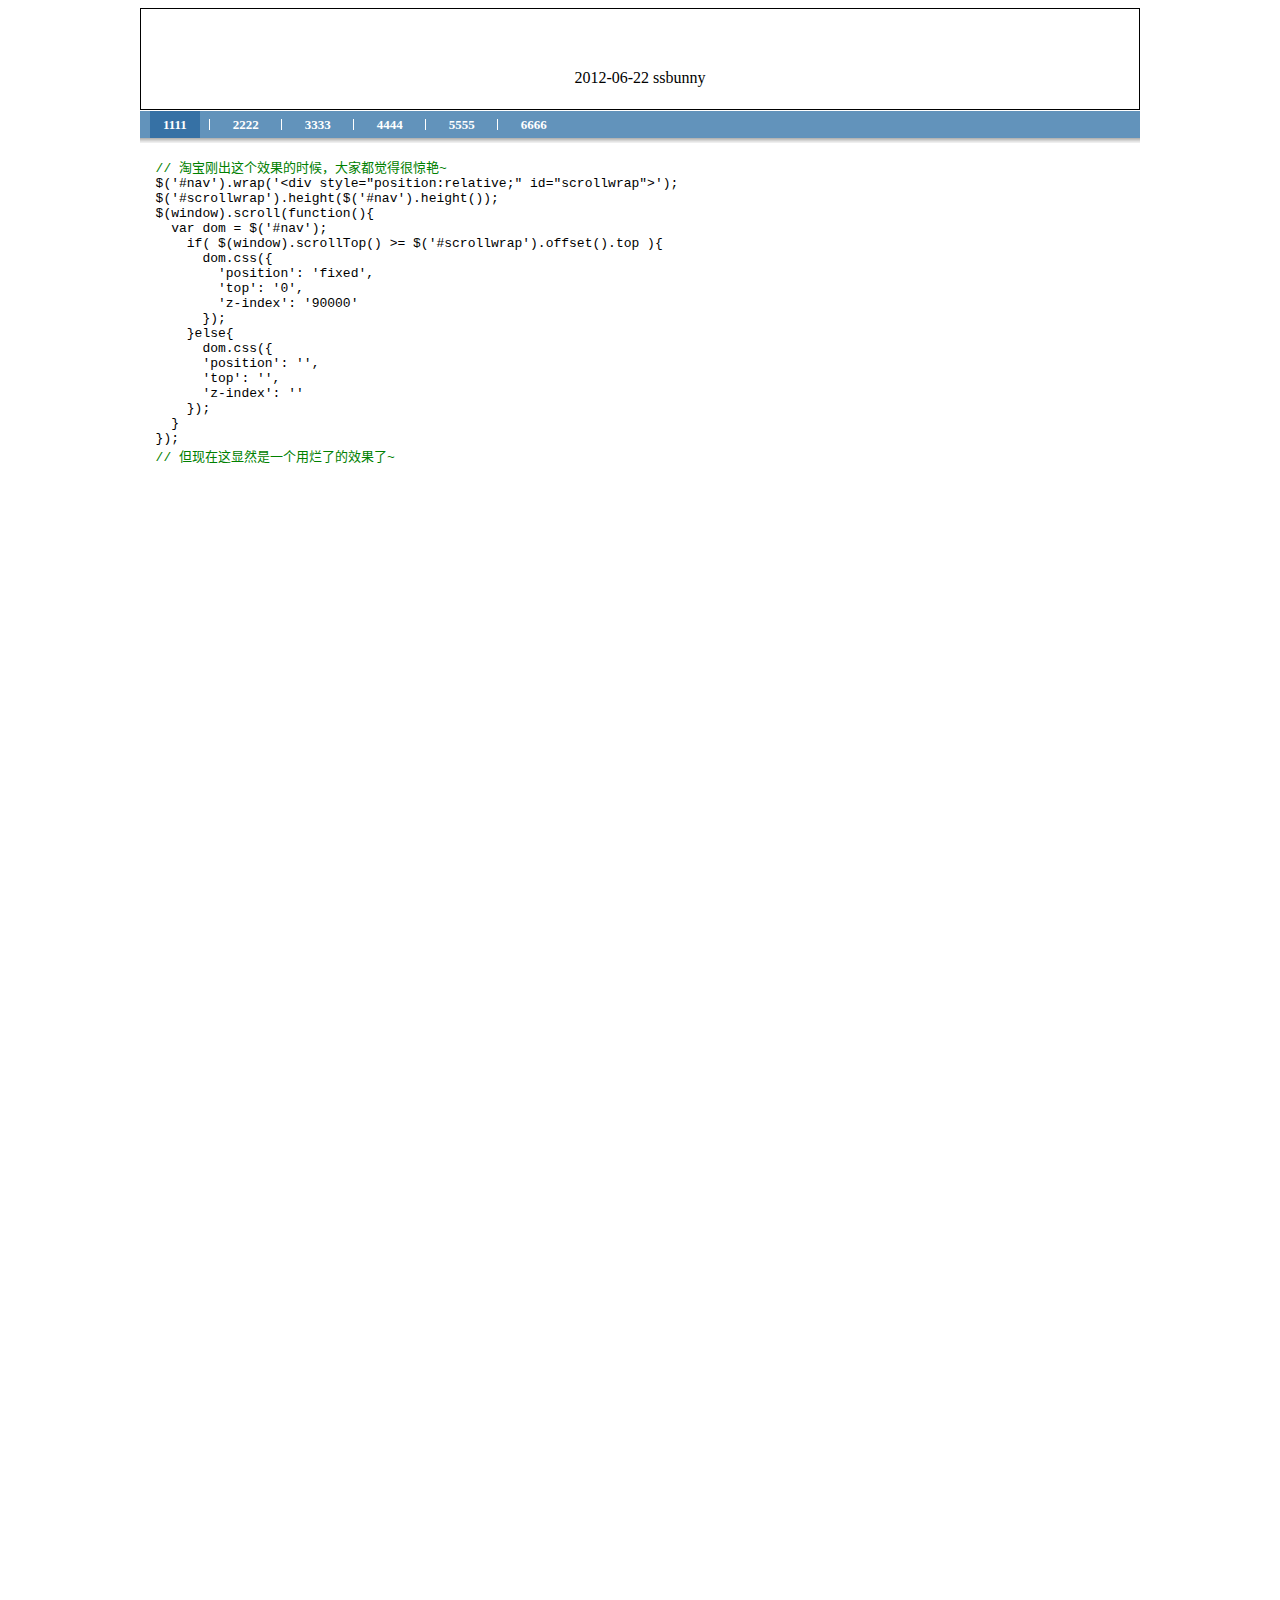
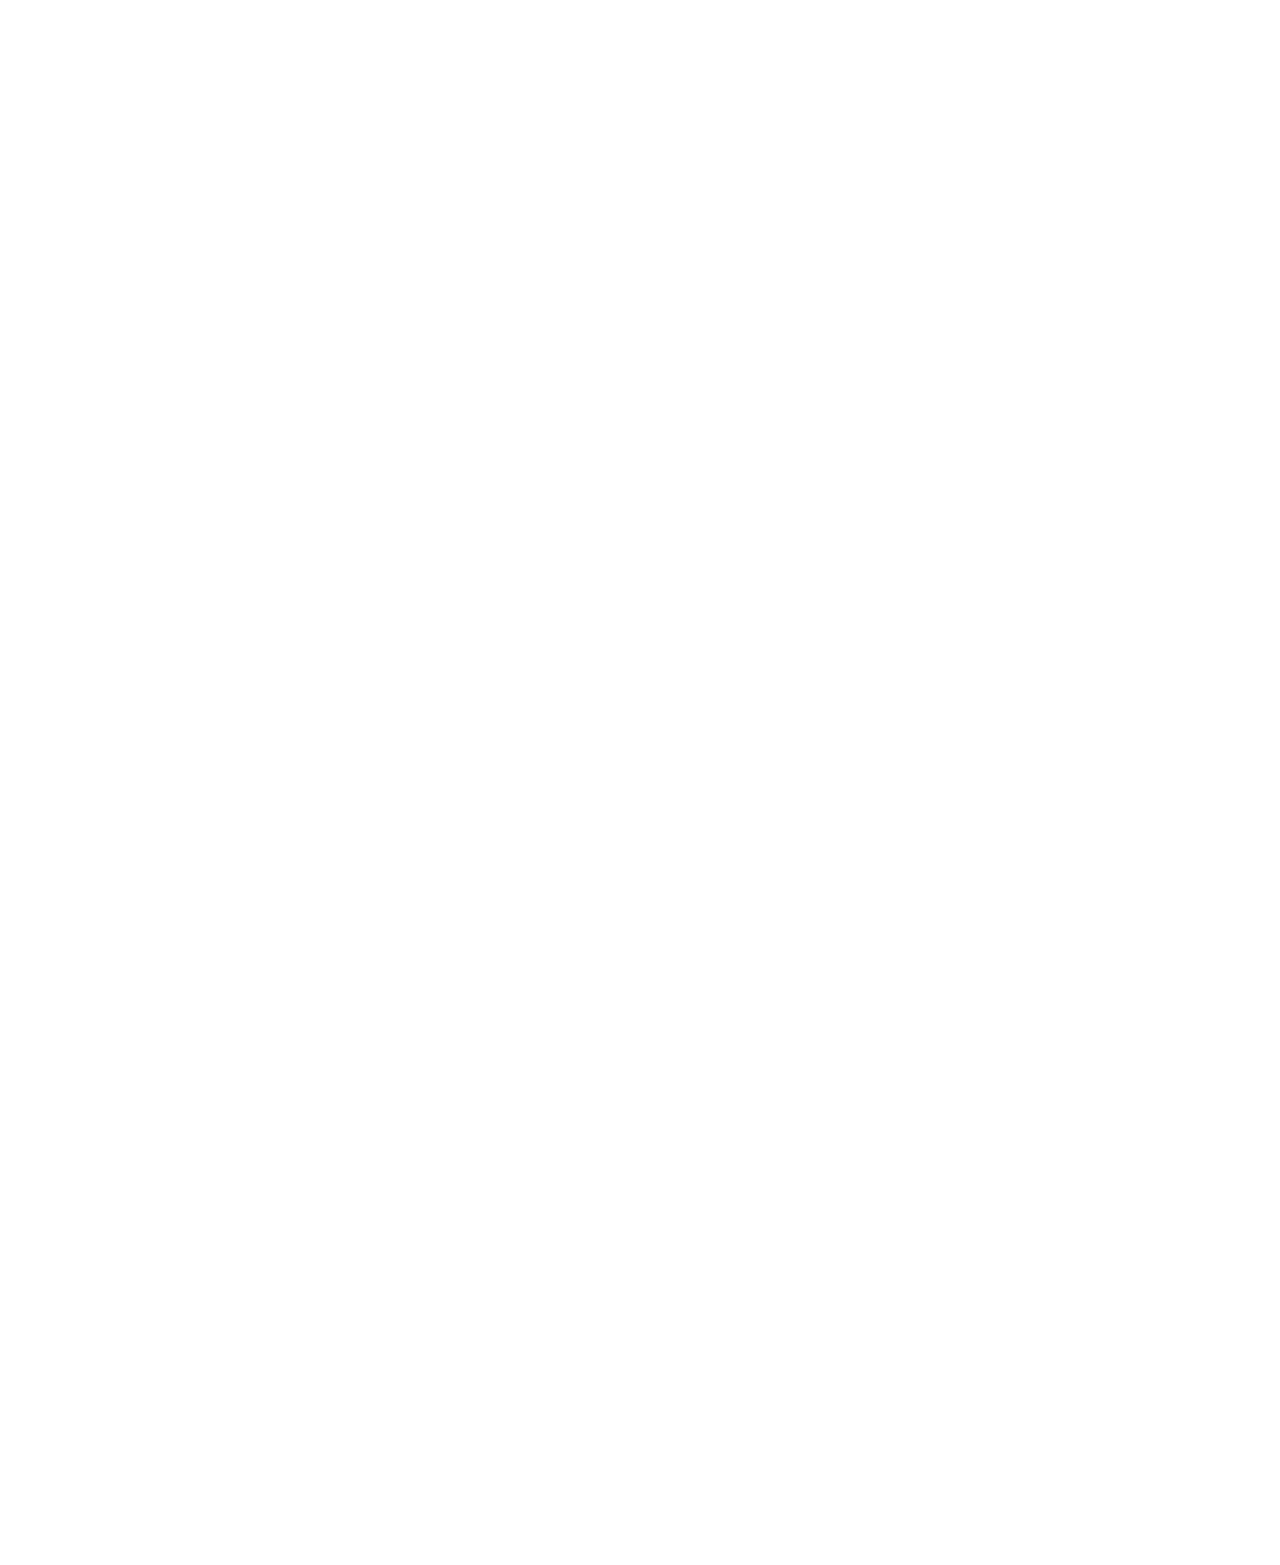
<file: web-demo/fixedscroll/index.html>
<!DOCTYPE html>
<html lang="zh-cn">

<head>
    <meta charset="UTF-8">
    <link href="iteyestyle.css" rel="stylesheet" type="text/css">
    <style>
        #scrollwrap {
            height: 34px;
            margin: 0;
            position: relative;
        }

        #main {
            width: 1000px;
            margin: 0 auto;
        }
    </style>
</head>
<body>

<div id="main">
    <div style="height:100px;border:1px solid">
        <div style="margin-top: 60px;text-align: center;">2012-06-22 ssbunny</div>
    </div>
    <div id="scrollwrap">
        <div id="nav">
            <div class="wrapper">
                <ul>
                    <li><a href="#" class="selected">1111</a></li>
                    <li><a href="#">2222</a></li>
                    <li><a href="#">3333</a></li>
                    <li><a href="#">4444</a></li>
                    <li><a href="#">5555</a></li>
                    <li class="last"><a href="#">6666</a></li>
                </ul>
            </div>
        </div>
    </div>
    <div style="height:3000px;">
  <pre>
  <font color=green>// 淘宝刚出这个效果的时候，大家都觉得很惊艳~</font>
  $('#nav').wrap('&lt;div style="position:relative;" id="scrollwrap"&gt;');
  $('#scrollwrap').height($('#nav').height());
  $(window).scroll(function(){
    var dom = $('#nav');
      if( $(window).scrollTop() >= $('#scrollwrap').offset().top ){
        dom.css({
          'position': 'fixed',
          'top': '0',
          'z-index': '90000'
        });
      }else{
        dom.css({
        'position': '',
        'top': '',
        'z-index': ''
      });
    }
  });
  <font color=green>// 但现在这显然是一个用烂了的效果了~</font>
  </pre>
    </div>
</div>
<script>
    window.onscroll = function () {
        var dom = document.getElementById('nav');
        var wrap = document.getElementById('scrollwrap');
        var winTop = window.pageYOffset || document.body.scrollTop;
        if (winTop > wrap.offsetTop) {
            dom.style.position = 'fixed';
            dom.style.top = '0';
            dom.style.zIndex = '90000';
        } else {
            dom.style.position = '';
            dom.style.top = '';
            dom.style.zIndex = '';
        }
    }
</script>
</body>
</html>
</file>
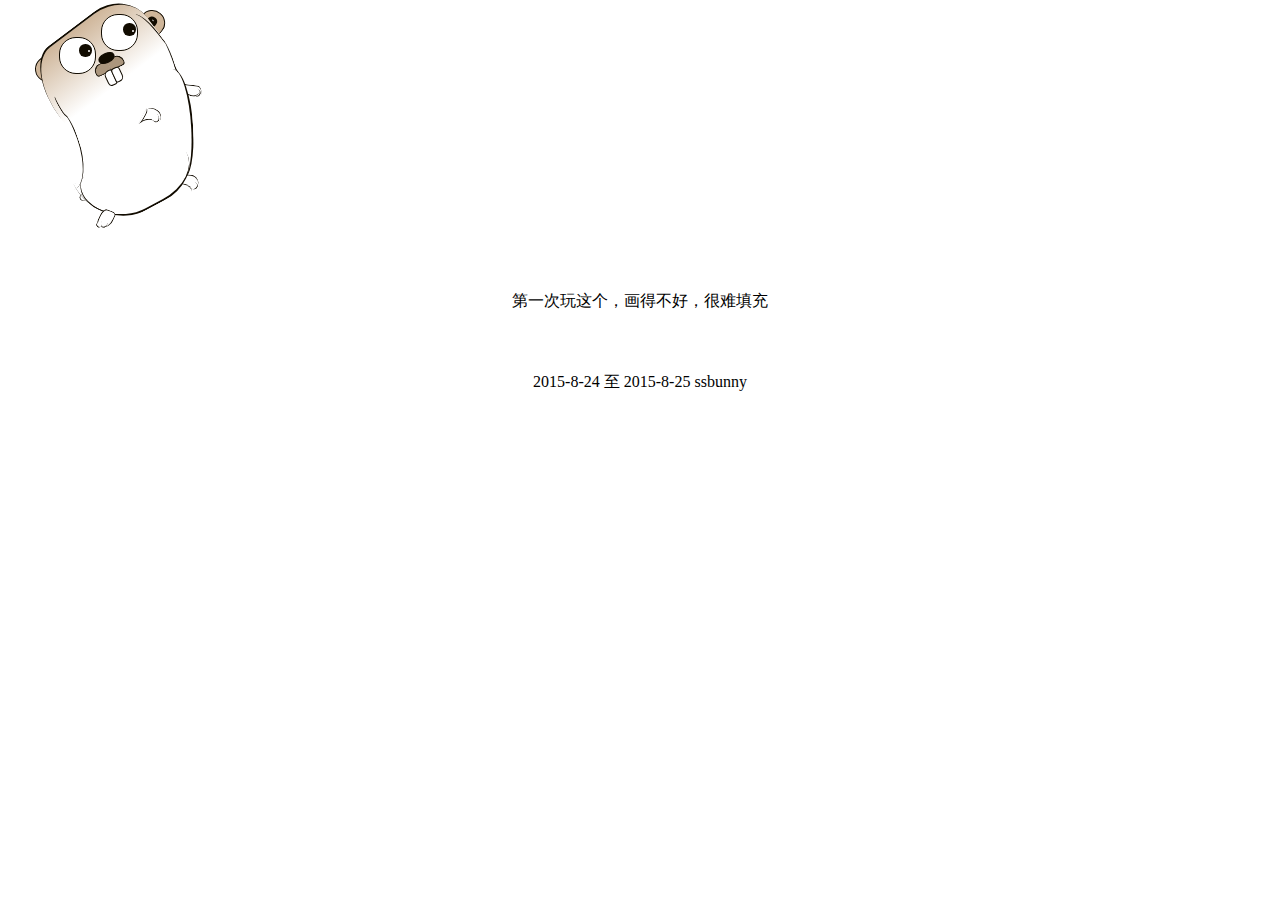
<file: web-demo/css3/golang/index.html>
<!DOCTYPE html>
<html lang="en">
<head>
    <meta charset="UTF-8">
    <title>Golang</title>
    <link type="text/css" rel="stylesheet" href="golang.css"/>
</head>
<body>

<div id="go">

    <div id="fill">
        <div class="f1"></div>
    </div>

    <div class="head">
        <div class="ear left">
            <div class="no-border inner"></div>
        </div>
        <div class="ear right">
            <div class="no-border inner1"></div>
            <div class="no-border inner2"></div>
        </div>
        <div class="eye left">
            <div class="no-border inner1"></div>
            <div class="no-border inner2"></div>
        </div>
        <div class="eye right">
            <div class="no-border inner1"></div>
            <div class="no-border inner2"></div>
        </div>
        <div class="nose">
            <div class="n1"></div>
            <div class="n2"></div>
            <div class="n3"></div>
        </div>
        <div class="teeth">
            <div class="t1"></div>
            <div class="t2"></div>
        </div>
    </div>

    <div class="body">
        <div class="no-border b1 top"></div>
        <div class="no-border b2 top"></div>
        <div class="no-border b3 right"></div>
        <div class="no-border b4 left"></div>
        <div class="no-border b5 right"></div>
        <div class="no-border b6 bottom"></div>
        <div class="no-border b7 left"></div>
        <div class="no-border b8 right"></div>
        <div class="no-border b9 left"></div>
    </div>

    <div class="limb">
        <div class="hand left no-border">
            <div class="h1"></div>
            <div class="h2"></div>
            <div class="h3"></div>
            <div class="h4"></div>
        </div>
        <div class="hand right no-border">
            <div class="h1"></div>
            <div class="h2"></div>
            <div class="h3"></div>
        </div>
        <div class="foot left no-border">
            <div class="f1"></div>
            <div class="f2"></div>
            <div class="f3"></div>
            <div class="f4"></div>
            <div class="f5"></div>
        </div>
        <div class="foot right no-border">
            <div class="f1"></div>
            <div class="f2"></div>
            <div class="f3"></div>
        </div>
        <div class="tail"></div>
    </div>

</div>

<div style="margin-top: 60px;text-align: center;">第一次玩这个，画得不好，很难填充</div>
<div style="margin-top: 60px;text-align: center;">2015-8-24 至 2015-8-25 ssbunny</div>

</body>
</html>
</file>
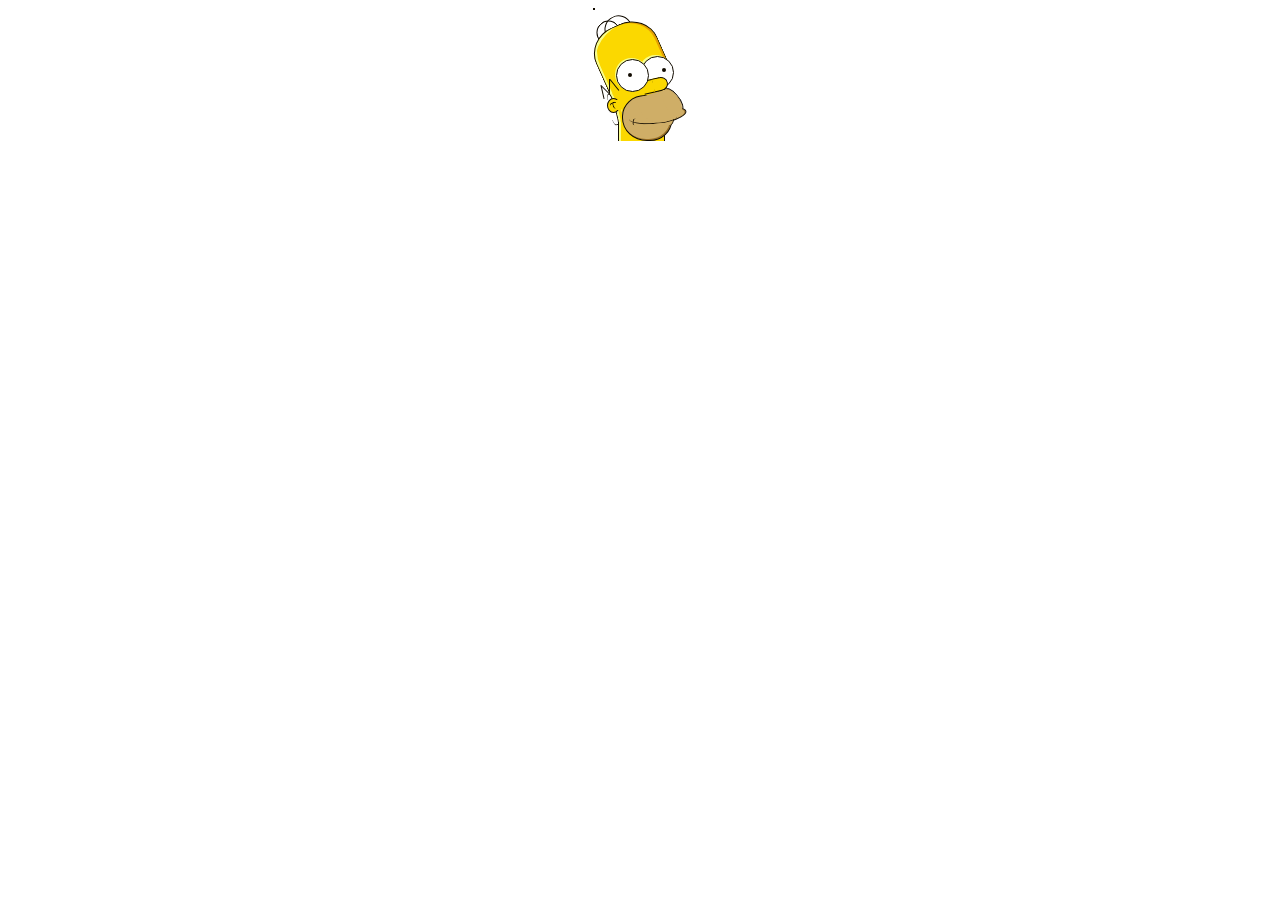
<file: web-demo/css3/simpsons/index.html>
<!DOCTYPE html>
<html lang="en">
<head>
    <meta charset="UTF-8">
    <title>Simpsons</title>
    <link type="text/css" rel="stylesheet" href="homer.css"/>
</head>
<body>

<div id="homer">
    <div class="head">

        <!-- Hair and top of head -->
        <div class="hair1"></div>
        <div class="hair2"></div>
        <div class="body head-top"></div>
        <div class="no-border body head-main"></div>

        <!-- The 'M' above the ear -->
        <div class="no-border m1"></div>
        <div class="no-border m2"></div>
        <div class="no-border m3"></div>
        <div class="no-border m4"></div>

        <!-- The neck parts -->
        <div class="no-border neck1"></div>
        <div class="body neck2"></div>

        <!-- The ear -->
        <div class="body ear">
            <div class="no-border inner1"></div>
            <div class="no-border inner2"></div>
            <div class="no-border body clip"></div>
        </div>

        <!-- The mouth -->
        <div class="mouth">
            <div class="mouth5"></div>
            <div class="mouth2"></div>
            <div class="mouth1"></div>
            <div class="mouth7"></div>
            <div class="no-border mouth3"></div>
            <div class="no-border mouth4"></div>
            <div class="no-border mouth6"></div>
            <div class="no-border mouth8"></div>
        </div>

        <!-- The right eye -->
        <div class="right-eye">
            <div class="no-border right-eye-pupil"></div>
            <div class="no-border body eyelid-top"></div>
            <div class="no-border body eyelid-bottom"></div>
        </div>

        <!-- The nose -->
        <div class="body nose"></div>
        <div class="body nose-tip"></div>

        <!-- The left eye -->
        <div class="left-eye">
            <div class="no-border left-eye-pupil"></div>
            <div class="no-border body eyelid-top"></div>
            <div class="no-border body eyelid-bottom"></div>
        </div>
    </div>
</div>

</body>
</html>
</file>
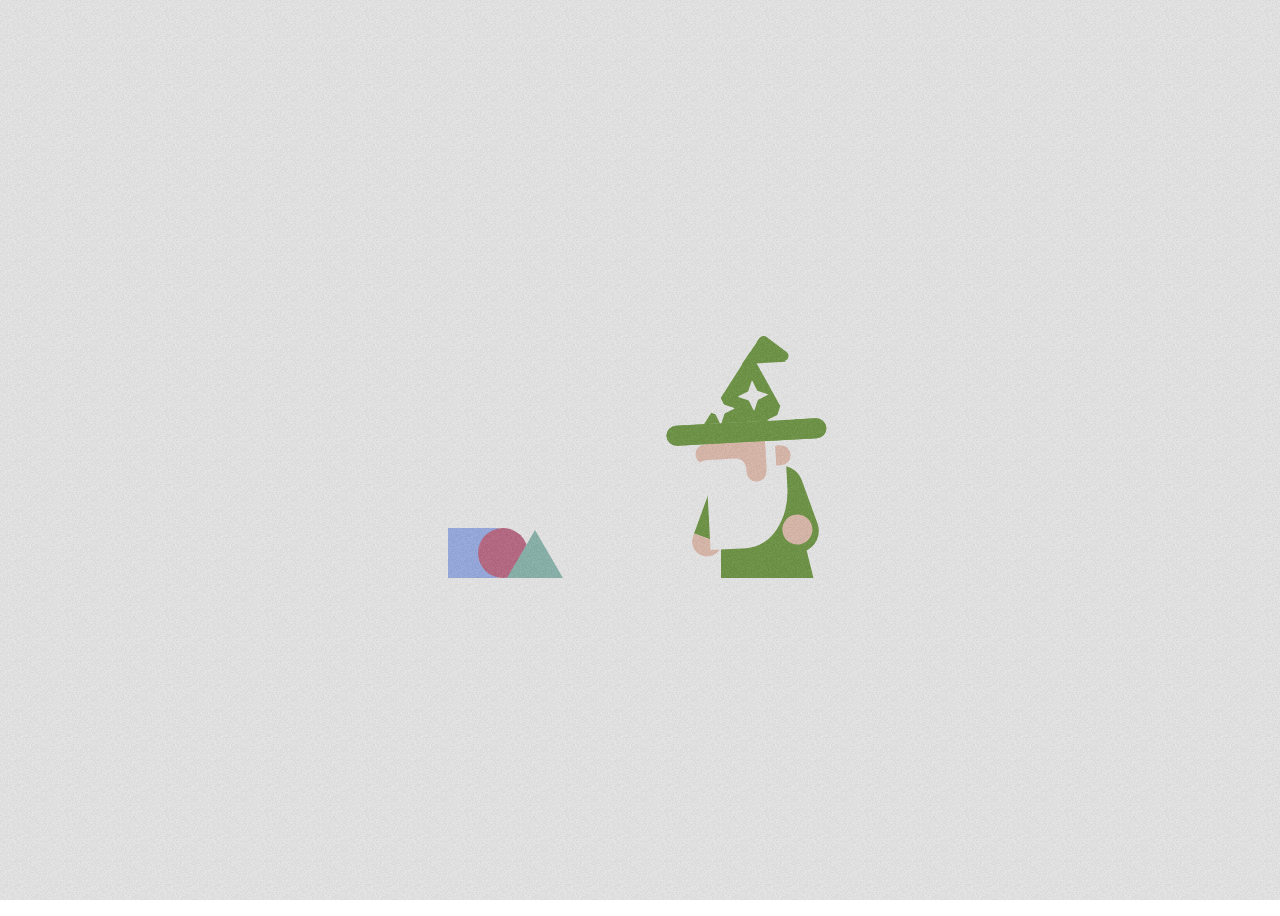
<file: web-demo/css3/wizard/index.html>
<!DOCTYPE html>
<html lang="en">
<head>
    <meta charset="UTF-8">
    <title>Wizard</title>
    <link type="text/css" rel="stylesheet" href="wizard.css"/>
</head>
<body>

<div class="scene">
    <div class="objects">
        <div class="square"></div>
        <div class="circle"></div>
        <div class="triangle"></div>
    </div>

    <div class="wizard">
        <div class="body"></div>
        <div class="right-arm">
            <div class="right-hand"></div>
        </div>
        <div class="left-arm">
            <div class="left-hand"></div>
        </div>
        <div class="head">
            <div class="beard"></div>
            <div class="face">
                <div class="adds"></div>
            </div>
            <div class="hat">
                <div class="hat-of-the-hat"></div>
                <div class="four-point-star first"></div>
                <div class="four-point-star second"></div>
                <div class="four-point-star third"></div>
            </div>
        </div>
    </div>
</div>
<div class="noise"></div>

</body>
</html>
</file>
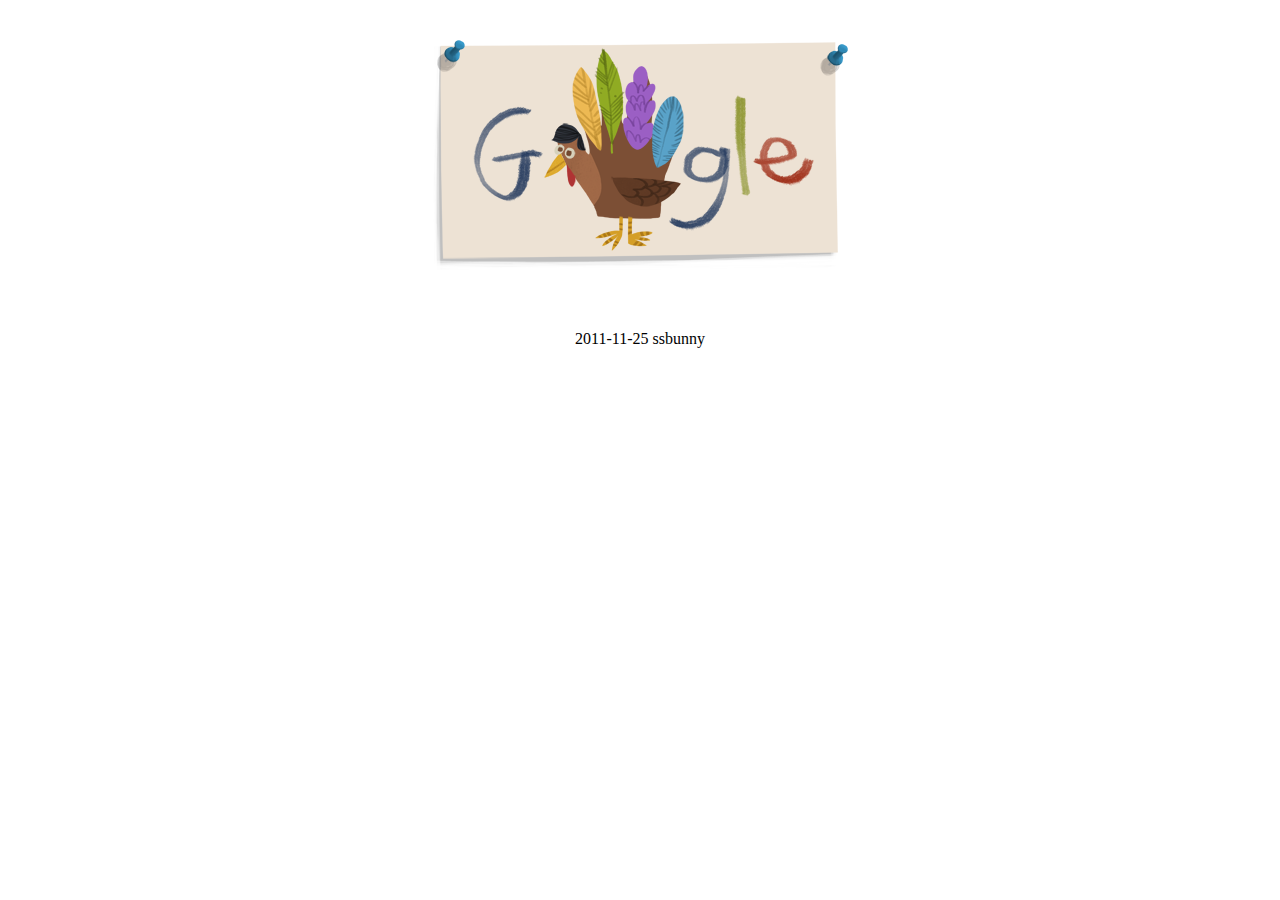
<file: web-demo/doodle/cock/index.html>
<!DOCTYPE html PUBLIC "-//W3C//DTD HTML 4.01 Transitional//EN" "http://www.w3.org/TR/html4/loose.dtd">
<html>
<head>
    <meta http-equiv="Content-Type" content="text/html; charset=UTF-8">
    <title>Google 大公鸡</title>
    <link type="text/css" rel="stylesheet" href="res/cock.css"/>
    <script type="text/javascript" src="res/jquery.js"></script>
    <script type="text/javascript" src="res/cock.js"></script>
</head>
<body>

<div id="cock">
    <div id="face"></div>
    <div id="head"></div>
    <div id="plumage1"></div>
    <div id="plumage2"></div>
    <div id="plumage3"></div>
    <div id="plumage4"></div>
    <div id="wing"></div>
    <div id="foot"></div>
    <div id="link"></div>
</div>

<div style="margin-top: 60px;text-align: center;">2011-11-25 ssbunny</div>

</body>
</html>
</file>
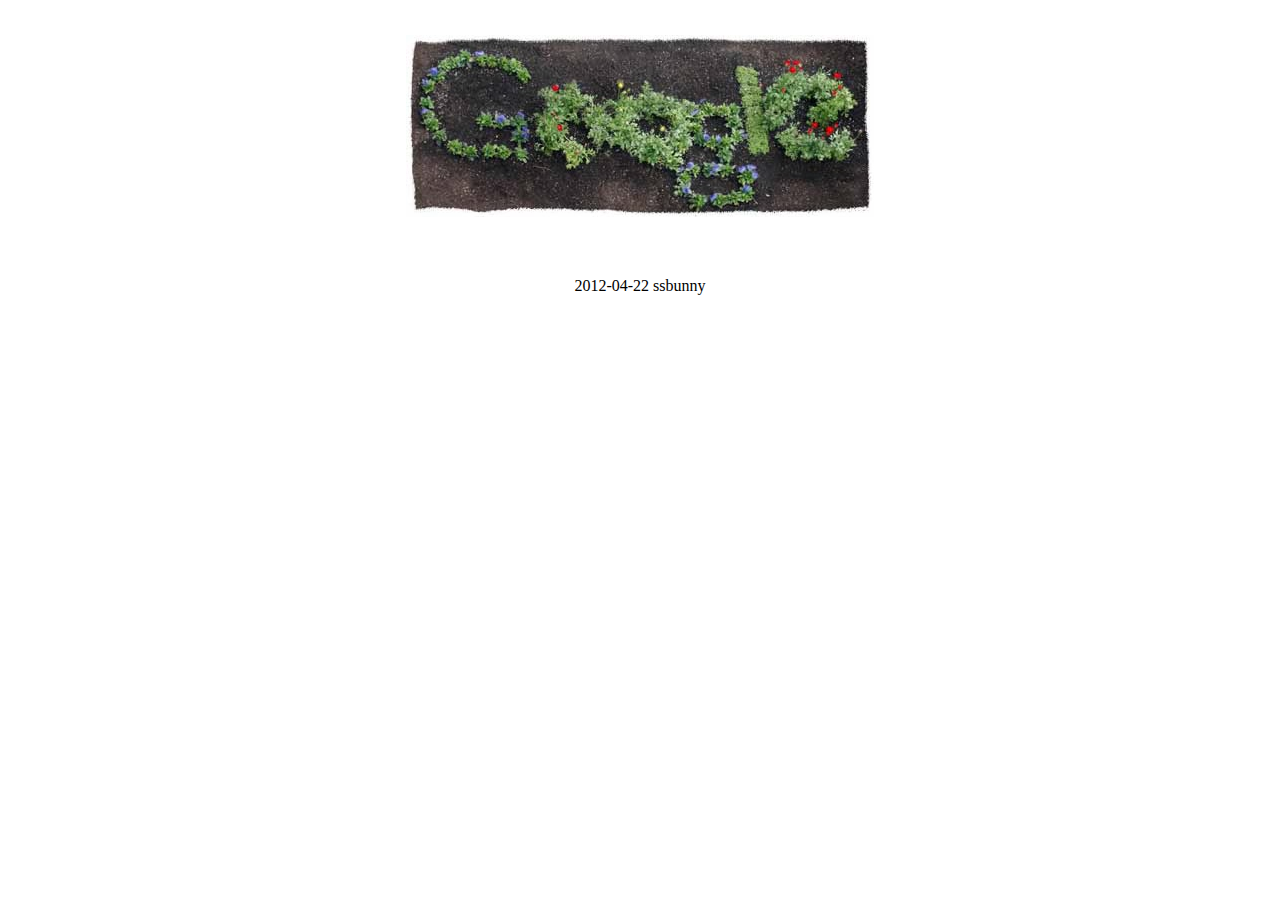
<file: web-demo/doodle/flower/index.html>
<html>
<head>
    <meta http-equiv="content-type" content="text/html; charset=UTF-8">
    <style>
        #doodle {
            position: relative;
            margin-top: 35px;
            height: 182px;
            width: 468px;
            overflow: hidden;
        }

        #doodle img {
            position: absolute;
            border: none;
            height: 364px;
            left: 0;
            top: 0;
            width: 468px
        }
    </style>
</head>
<body>
<center>
    <div id="doodle" title="世界地球日">
        <img src="image/a.jpg" id="_a">
        <img src="image/b.jpg" id="_b">
        <img src="image/b.jpg" id="_c">
    </div>
</center>

<div style="margin-top: 60px;text-align: center;">2012-04-22 ssbunny</div>
<script>
    (function () {
        var divMain, imgA, imgB, imgC,
                timer = {}, topMargin, flag,

        //设置透明度
                setOpacityFn = function (dom, val) {
                    if (dom) {
                        dom.style.display = val > 0 ? 'block' : 'none';
                        dom.style.filter = val < 100 ? 'alpha(opacity:' + val + ')' : ''; //IE
                        val = (val < 100 ? val : 100) / 100;
                        dom.style.opacity = val;  //W3C
                        dom.style.MozOpacity = val; //Fx
                    }
                },

        //清除定时器
                clearTimerFn = function () {
                    window.clearTimeout(timer.show);
                    window.clearTimeout(timer.grow);
                },

        //入口函数
                mainFn = function () {
                    clearTimerFn();
                    //初始化变量，获得dom引用等
                    divMain = document.getElementById('doodle');
                    imgA = document.getElementById('_a');
                    imgB = document.getElementById('_b');
                    imgC = document.getElementById('_c');
                    topMargin = 0;
                    flag = !1;
                    if (divMain && imgA && imgB && imgC) { //占位用img
                        var img = document.createElement('img');
                        img.style.visibility = 'hidden';
                        img.onload = imgOnloadFn;
                        img.src = 'image/b.jpg';
                        divMain.appendChild(img);  //执行onload事件
                    }
                },
                imgOnloadFn = function () {
                    clearTimerFn();
                    imgB.style.height = imgC.style.height = '2912px';
                    imgB.src = imgC.src = 'image/b.jpg';
                    setOpacityFn(imgB, 0);
                    setOpacityFn(imgC, 0);
                    imgB.style.display = imgC.style.display = '';
                    flowerGrowFn();
                },

        //花朵成长过程的每个图都是渐渐展现
                flowerShowFn = function (dom, val) {
                    if (dom) {
                        setOpacityFn(dom, val);
                        if (val < 99)
                        //每50ms透明度增加11，半秒内完全显示出来
                            timer.show = window.setTimeout(function () {
                                flowerShowFn(dom, val + 11);
                            }, 50);
                    }
                },
        //花朵生长过程
                flowerGrowFn = function () {
                    var a = flag ? imgB : imgC,
                            b = flag ? imgC : imgB;
                    a.style.zIndex = 4;
                    b.style.zIndex = 3;
                    window.clearTimeout(timer.show);
                    flowerShowFn(a, 0);
                    a.style.top = -topMargin + 'px';
                    topMargin = Math.floor(topMargin + 182);
                    //生长过程计时器
                    timer.gow = topMargin < 2912
                            ? window.setTimeout(flowerGrowFn, 500)
                            : window.setTimeout(flowerFullbloomFn, 500);
                    flag = !flag;
                },

        //完全开放,哦也~
                flowerFullbloomFn = function () {
                    window.clearTimeout(timer.show);
                    imgA.style.top = '-182px';
                    imgA.style.zIndex = 5;
                    flowerShowFn(imgA, 0);
                };

        mainFn();
    })();
</script>
</body>
</html>
</file>
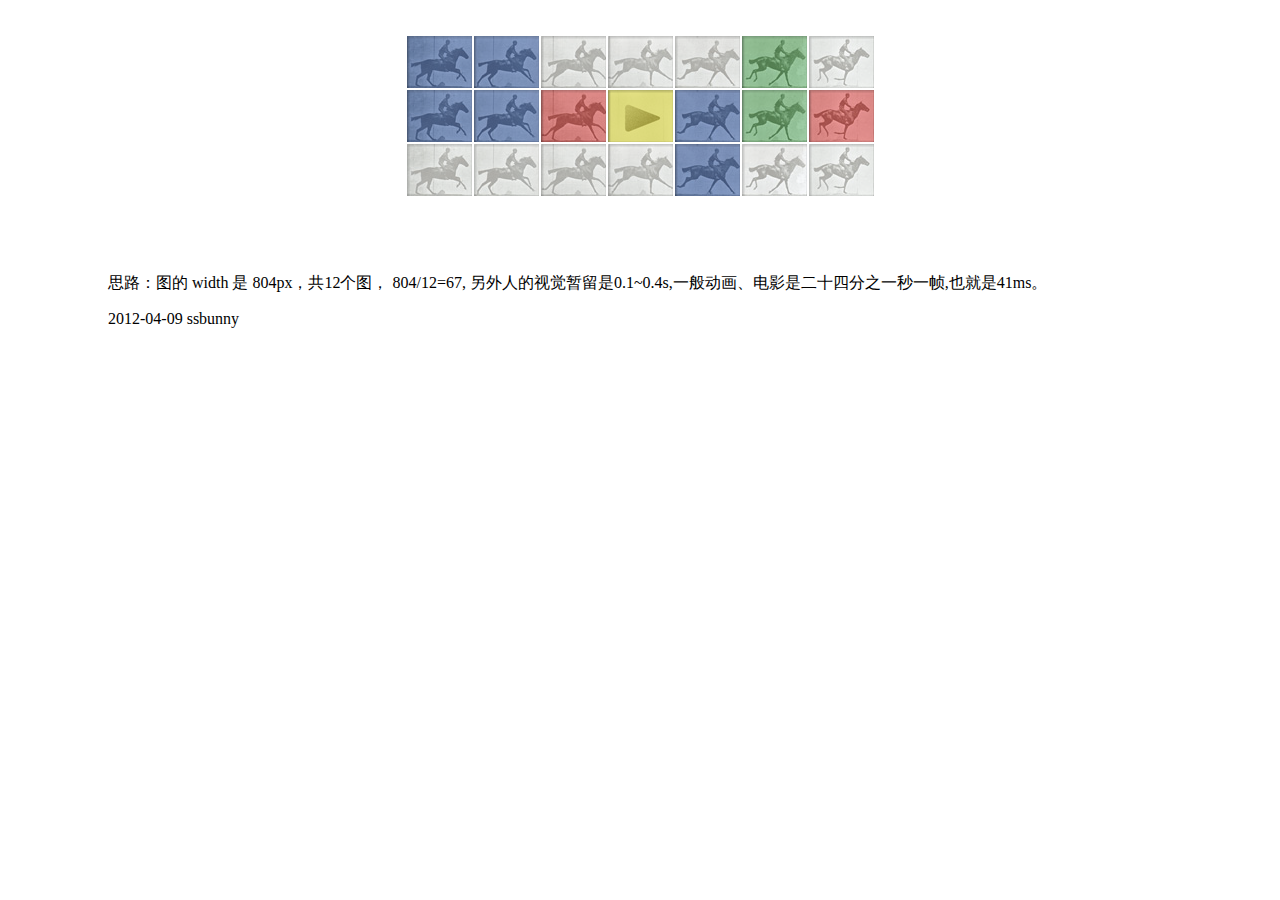
<file: web-demo/doodle/horse/index.html>
<html>
<head>
    <meta http-equiv="content-type" content="text/html; charset=UTF-8">
    <style>
        #horse {
            position: relative;
            background: url(image/horse.jpg);
            cursor: pointer;
            height: 162px;
            width: 469px;
            margin-top: 35px;
        }

        #bg {
            position: absolute;
            top: 0;
            left: 0;
            background: url(image/bg.png) no-repeat;
            width: 469px;
            height: 162px;
        }

        #run {
            position: absolute;
            background: url(image/run.jpg) no-repeat 0 0;
            width: 67px;
            height: 54px;
            top: 54px;
            left: 201px;
        }
    </style>
</head>
<body>
<center>
    <div id="horse">
        <div id="run"></div>
        <div id="bg"></div>
    </div>
</center>

<div style="padding: 60px 100px 0">
    <p>
        思路：图的 width 是 804px，共12个图， 804/12=67,
        另外人的视觉暂留是0.1~0.4s,一般动画、电影是二十四分之一秒一帧,也就是41ms。
    </p>

    <p>2012-04-09 ssbunny</p>
</div>
<script>
    (function () {
        var a, e = c = 0, f = 1, stop = false;
        var horse = document.getElementById('horse');
        var run = document.getElementById('run');
        var runFn = function () {
            var d = c % 67;
            if (f < 63) {
                f = f * 1.05;
            } else if (d > 0 && d < 4) {
                f = 67;
                c = c - d;
            }
            c = (c + f) % 804;
            horse.style.backgroundPosition = -c + "px 0";
            if (e < 67) {
                e = e + f;
                run.style.backgroundPosition = horse.style.backgroundPosition;
            }
            a = window.setTimeout(runFn, 41);
        };

        horse.onmousedown = function () {
            run.style.marginTop = '2px';
        };
        horse.onmouseup = horse.onmouseout = function () {
            run.style.marginTop = '';
        };

        horse.onclick = function () {
            if (!stop) {
                runFn();
            } else {
                window.clearTimeout(a);
                window.location = window.location;
            }
            stop = !stop;
        };
    })();
</script>
</body>
</html>
</file>
<file: web-demo/fixedscroll/iteyestyle.css>
#nav {
    width: 1000px;
    height: 33px;
    text-align: left;
}

div.wrapper {
    position: absolute;
    left: 0;
    bottom: 0;
    width: 100%;
    font-size: 13px;
    padding-bottom: 6px;
    background: #6293BB url(img/shadow.png) repeat-x bottom left;
}

div#nav ul {
    width: 100%;
    margin: 0;
    padding: 0;
}

div#nav li {
    float: left;
    display: inline;
    list-style: none;
    margin: 0;
    padding: 0 10px;
    line-height: 1em;
    background: url(img/line_white.gif) no-repeat right center;
}

div#nav li.last {
    background: none;
}

div#nav a,
div#nav a:link,
div#nav a:active,
div#nav a:visited {
    display: inline-block;
    display: block;
    font-weight: bold;
    text-decoration: none;
    margin: 0;
    padding: 7px 13px;
    color: white;
}

div#nav a:hover, div#nav a.selected {
    background-color: #3671a5;
}
</file>
<file: web-demo/css3/golang/golang.css>
#go {
    position: relative;
    width: 220px;
    height: 223px;
}

#go * {
    position: absolute;
    border: 1px solid #110b00;
    box-sizing: content-box;
}

#go .no-border {
    border: none;
}

/* 耳朵 */
#go .head .ear.left {
    top: 47px;
    left: 26px;
    width: 15px;
    height: 24px;
    border-radius: 25px 0 0 25px;
    -webkit-transform: rotate(1deg);
    border-right: none;
    background-color: rgb(207, 182, 154);
}

#go .head .ear.left .inner {
    top: 6px;
    left: 6px;
    width: 9px;
    height: 9px;
    border-radius: 45%;
    background-color: #110b00;
}

#go .head .ear.right {
    top: 2px;
    left: 133px;
    width: 24px;
    height: 16px;
    border-radius: 22px 22px 0 0;
    -webkit-transform: rotate(39deg);
    border-bottom: none;
    background-color: #cfb69a;
}

#go .head .ear.right .inner1 {
    top: 6px;
    left: 6px;
    width: 10px;
    height: 10px;
    border-radius: 45%;
    background-color: #110b00;
}

#go .head .ear.right .inner2 {
    top: 9px;
    left: 10px;
    width: 2px;
    height: 1px;
    border-radius: 45%;
    background-color: #c6c6c6;
}

/* 眼睛 */
#go .head .eye {
    width: 35px;
    height: 35px;
    border-radius: 46%;
    background-color: #FFF;
    z-index: 10;
}

#go .head .eye.left {
    top: 28px;
    left: 50px;
}

#go .head .eye.left .inner1 {
    top: 6px;
    left: 19px;
    width: 13px;
    height: 13px;
    border-radius: 48%;
    background-color: #110b00;
}

#go .head .eye.left .inner2 {
    top: 12px;
    left: 28px;
    width: 2px;
    height: 2px;
    border-radius: 50%;
    background-color: #FFF;
}

#go .head .eye.right {
    top: 5px;
    left: 92px;
}

#go .head .eye.right .inner1 {
    top: 8px;
    left: 21px;
    width: 13px;
    height: 13px;
    border-radius: 48%;
    background-color: #110b00;
}

#go .head .eye.right .inner2 {
    top: 15px;
    left: 30px;
    width: 2px;
    height: 2px;
    border-radius: 50%;
    background-color: #FFF;
}

/* 鼻子 */
#go .head .nose .n1 {
    top: 43px;
    left: 88px;
    width: 15px;
    height: 8px;
    border-radius: 45%;
    -webkit-transform: rotate(-25deg);
    background-color: #110b00;
    z-index: 10;
}

#go .head .nose .n2 {
    top: 53px;
    left: 84px;
    width: 15px;
    height: 10px;
    border-radius: 10px 0 4px 5px;
    border-right: none;
    -webkit-transform: rotate(-25deg);
    background-color: rgb(171, 150, 125);
    z-index: 9;
}

#go .head .nose .n3 {
    top: 46px;
    left: 98px;
    width: 15px;
    height: 10px;
    border-left: none;
    border-radius: 0 10px 5px 4px;
    -webkit-transform: rotate(-25deg);
    background-color: rgb(171, 150, 125);
    z-index: 9;
}

/* 牙齿 */
#go .head .teeth * {
    background-color: #FFF;
}

#go .head .teeth .t1 {
    top: 60px;
    left: 96px;
    width: 7px;
    height: 14px;
    border-radius: 5px 2px 2px 4px;
    -webkit-transform: rotate(-25deg);
    z-index: 10;
}

#go .head .teeth .t2 {
    top: 57px;
    left: 103px;
    width: 7px;
    height: 13px;
    border-radius: 3px 3px 5px 2px;
    -webkit-transform: rotate(-25deg);
    z-index: 10;
}

/* 手脚 */
#go .limb .hand.left .h1 {
    top: 99px;
    left: 133px;
    width: 2px;
    height: 17px;
    border: none;
    border-right: 1px solid #110b00;
    border-top-right-radius: 14px 30px;
    border-bottom-right-radius: 12px 32px;
    -webkit-transform: rotate(29deg);
}

#go .limb .hand.left .h2 {
    top: 110px;
    left: 132px;
    width: 12px;
    height: 15px;
    border: none;
    border-top: 1px solid #110b00;
    border-top-left-radius: 20px 9px;
    border-top-right-radius: 9px 6px;
    -webkit-transform: rotate(-5deg);
}

#go .limb .hand.left .h3 {
    top: 100px;
    left: 141px;
    width: 8px;
    height: 13px;
    border: none;
    border-bottom: 1px solid #110b00;
    border-radius: 70%;
    -webkit-transform: rotate(-35deg);
}

#go .limb .hand.left .h4 {
    top: 100px;
    left: 137px;
    width: 17px;
    height: 9px;
    border: none;
    border-top: 1px solid #110b00;
    border-top-left-radius: 14px 9px;
    border-top-right-radius: 12px 13px;
    -webkit-transform: rotate(35deg);
}

#go .limb .hand.right .h1 {
    top: 76px;
    left: 175px;
    width: 18px;
    height: 8px;
    border: none;
    border-top: 1px solid #110b00;
    border-top-right-radius: 15px 27px;
    -webkit-transform: rotate(7deg);
}

#go .limb .hand.right .h2 {
    top: 79px;
    left: 181px;
    width: 10px;
    height: 8px;
    border: none;
    border-right: 1px solid #110b00;
    border-radius: 60%;
    -webkit-transform: rotate(30deg);
}

#go .limb .hand.right .h3 {
    top: 79px;
    left: 179px;
    width: 12px;
    height: 8px;
    border: none;
    border-bottom: 1px solid #110b00;
    border-bottom-right-radius: 11px 11px;
    -webkit-transform: rotate(20deg);
}

#go .limb .foot.left .f1 {
    top: 201px;
    left: 93px;
    width: 13px;
    height: 6px;
    border: none;
    border-top: 1px solid #110b00;
    border-top-left-radius: 7px 11px;
    border-top-right-radius: 7px 5px;
    -webkit-transform: rotate(20deg);
    background-color: #fff;
    z-index: 5;
}

#go .limb .foot.left .f2 {
    top: 201px;
    left: 90px;
    width: 8px;
    height: 16px;
    border: none;
    border-left: 1px solid #110b00;
    border-top-left-radius: 7px 11px;
    border-top-right-radius: 7px 11px;
    border-bottom-left-radius: 4px 10px;
    -webkit-transform: rotate(26deg);
    z-index: 6;
}

#go .limb .foot.left .f3 {
    top: 211px;
    left: 88px;
    width: 6px;
    height: 7px;
    border: none;
    border-bottom: 1px solid #110b00;
    border-radius: 70% 60%;
    -webkit-transform: rotate(50deg);
}

#go .limb .foot.left .f4 {
    top: 209px;
    left: 92px;
    width: 7px;
    height: 9px;
    border: none;
    border-bottom: 1px solid #110b00;
    border-bottom-left-radius: 4px 10px;
    border-bottom-right-radius: 8px 12px;
    -webkit-transform: rotate(10deg);
}

#go .limb .foot.left .f5 {
    top: 203px;
    left: 96px;
    width: 7px;
    height: 17px;
    border: none;
    border-right: 1px solid #110b00;
    border-bottom-right-radius: 8px 12px;
    -webkit-transform: rotate(24deg);
    z-index: 6;
}

#go .limb .foot.right .f1 {
    top: 166px;
    left: 177px;
    width: 14px;
    height: 13px;
    border: none;
    border-top: 1px solid #110b00;
    border-top-right-radius: 15px 22px;
    -webkit-transform: rotate(6deg);
}

#go .limb .foot.right .f2 {
    top: 172px;
    left: 178px;
    width: 10px;
    height: 8px;
    border: none;
    border-right: 1px solid #110b00;
    border-radius: 70% 60%;
    -webkit-transform: rotate(30deg);
}

#go .limb .foot.right .f3 {
    top: 175px;
    left: 173px;
    width: 10px;
    height: 8px;
    border: none;
    border-top: 1px solid #110b00;
    border-top-right-radius: 12px 8px;
    -webkit-transform: rotate(10deg);
}

#go .limb .tail {
    top: 183px;
    left: 70px;
    width: 12px;
    height: 8px;
    border: none;
    border-left: 1px solid #110b00;
    border-radius: 55%;
    -webkit-transform: rotate(-30deg);
}

/* 身体连线 */
#go .body .top {
    border-top: 1px solid #110b00;
}

#go .body .right {
    border-right: 1px solid #110b00;
}

#go .body .bottom {
    border-bottom: 1px solid #110b00;
}

#go .body .left {
    border-left: 1px solid #110b00;
}

#go .body .b1 {
    top: 8px;
    left: 30px;
    height: 100px;
    width: 130px;
    border-radius: 50px 58px 0 0 / 95px 53px;
    -webkit-transform: rotate(-37deg);
    border-top-width: 2px;
    background: -webkit-gradient(linear, 65 0, 65 70, from(#cfb69a), to(#fff));
}

#go .body .b2 {
    top: 11px;
    left: 112px;
    height: 30px;
    width: 40px;
    border-top-left-radius: 34px 8px;
    -webkit-transform: rotate(53deg);
}

#go .body .b3 {
    top: 29px;
    left: 152px;
    height: 35px;
    width: 10px;
    border-top-right-radius: 6px 37px;
    -webkit-transform: rotate(-17deg);
}

#go .body .b4 {
    top: 55px;
    left: 166px;
    height: 9px;
    width: 2px;
    border-radius: 3px 0 0 1px / 8px 0 0 1px;
    -webkit-transform: rotate(-36deg);

}

#go .body .b5 {
    top: 60px;
    left: 158px;
    height: 110px;
    width: 24px;
    border-radius: 0 18px 13px 0 / 0 62px 52px 0;
    -webkit-transform: rotate(-3deg);
    border-right-width: 2px;
}

#go .body .b6 {
    top: 145px;
    left: 71px;
    height: 55px;
    width: 115px;
    border-bottom-left-radius: 85px 92px;
    border-bottom-right-radius: 69px 52px;
    -webkit-transform: rotate(-28deg);
    border-bottom-width: 2px;
}

#go .body .b7 {
    top: 158px;
    left: 72px;
    height: 40px;
    width: 40px;
    border-top-left-radius: 22px 27px;
    border-bottom-left-radius: 12px 26px;
    -webkit-transform: rotate(-45deg);
}

#go .body .b8 {
    top: 106px;
    left: 42px;
    height: 75px;
    width: 30px;
    border-top-right-radius: 8px 37px;
    border-bottom-right-radius: 26px 60px;
    -webkit-transform: rotate(-19deg);
}

#go .body .b9 {
    top: 85px;
    left: 50px;
    height: 25px;
    width: 5px;
    border-top-left-radius: 10px 60px;
    border-bottom-left-radius: 16px 60px;
    -webkit-transform: rotate(-30deg);
}

/* 填充块 */
#fill .f1 {
    top: -2px;
    left: -2px;
    width: 10px;
    height: 10px;
    background-color: #FFF;
    border: none;
    z-index: 11;
}
</file>
<file: web-demo/css3/simpsons/homer.css>
#homer * {
    position: absolute;
    box-sizing: content-box;
    -moz-box-sizing: content-box;
}

#homer {
    position: relative;
    width: 94px;
    height: 133px;
    margin: 0 auto;
}

#homer .head * {
    border: 1px solid #110b00;
}

#homer .head .no-border {
    border: none;
}

#homer .head .body {
    background: #fbd800;
}

#homer .head .hair1 {
    top: 14px;
    left: 0;
    height: 13px;
    width: 22px;
    border-radius: 22px 22px 0 0;
    -moz-border-radius: 22px 22px 0 0;
    -webkit-border-radius: 22px 22px 0 0;
    background: transparent;
    -webkit-transform: rotate(-44deg);
    -ms-transform: rotate(-44deg);
    transform: rotate(-44deg);
    border-bottom: none;
}

#homer .head .hair2 {
    top: 8px;
    left: 9px;
    height: 16px;
    width: 26px;
    border-radius: 32px 32px 0 0;
    -moz-border-radius: 32px 32px 0 0;
    -webkit-border-radius: 32px 32px 0 0;
    background: transparent;
    -webkit-transform: rotate(-27deg);
    -ms-transform: rotate(-27deg);
    transform: rotate(-27deg);
    border-bottom: none;
}

#homer .head .head-top {
    top: 15px;
    left: 2px;
    width: 65px;
    height: 62px;
    border-bottom: none;
    -webkit-transform: rotate(-24deg);
    -ms-transform: rotate(-24deg);
    transform: rotate(-24deg);
    -moz-border-radius: 43% 44% 0 0;
    -webkit-border-radius: 43% 44% 0 0;
    border-radius: 43% 44% 0 0;
    -webkit-box-shadow: inset 8px 12px 0 -12px rgba(247, 254, 140, 1), inset 13px 3px 0 -11px rgba(247, 254, 140, 1), inset -2px 0 0 0 rgba(229, 158, 4, 1);
    -moz-box-shadow: inset 8px 12px 0 -12px rgba(247, 254, 140, 1), inset 13px 3px 0 -11px rgba(247, 254, 140, 1), inset -2px 0 0 0 rgba(229, 158, 4, 1);
    box-shadow: inset 8px 12px 0 -12px rgba(247, 254, 140, 1), inset 13px 3px 0 -11px rgba(247, 254, 140, 1), inset -2px 0 0 0 rgba(229, 158, 4, 1);
}

#homer .head .head-main {
    top: 40px;
    left: 17px;
    width: 48px;
    height: 62px;
    -webkit-transform: rotate(-24deg);
    -ms-transform: rotate(-24deg);
    transform: rotate(-24deg);
}

#homer .head .m1, #homer .head .m2, #homer .head .m3, #homer .head .m4 {
    width: 1px;
    height: 14px;
    background: #110b00;
}

#homer .head .m1 {
    top: 77px;
    left: 9px;
    -webkit-transform: rotate(-13deg);
    -ms-transform: rotate(-13deg);
    transform: rotate(-13deg);
}

#homer .head .m2 {
    top: 76px;
    left: 12px;
    height: 12px;
    -webkit-transform: rotate(-45deg);
    -ms-transform: rotate(-45deg);
    transform: rotate(-45deg);
}

#homer .head .m3 {
    top: 71px;
    left: 16px;
    height: 15px;
    -webkit-transform: rotate(1deg);
    -ms-transform: rotate(1deg);
    transform: rotate(1deg);
}

#homer .head .m4 {
    top: 70px;
    left: 21px;
    -webkit-transform: rotate(-39deg);
    -ms-transform: rotate(-39deg);
    transform: rotate(-39deg);
}

#homer .head .ear {
    top: 90px;
    left: 14px;
    width: 11px;
    height: 13px;
    -moz-border-radius: 50%;
    -webkit-border-radius: 50%;
    border-radius: 50%;
}

#homer .head .ear .inner1 {
    top: 3px;
    left: 2px;
    width: 7px;
    height: 5px;
    -moz-border-radius: 50%;
    -webkit-border-radius: 50%;
    border-radius: 50%;
    border-top: 1px solid #110b00;
    -webkit-transform: rotate(-21deg);
    -ms-transform: rotate(-21deg);
    transform: rotate(-21deg);
}

#homer .head .ear .inner2 {
    top: 3px;
    left: 4px;
    width: 7px;
    height: 5px;
    -moz-border-radius: 50%;
    -webkit-border-radius: 50%;
    border-radius: 50%;
    border-top: 1px solid #110b00;
    -webkit-transform: rotate(-109deg);
    -ms-transform: rotate(-109deg);
    transform: rotate(-109deg);
}

#homer .head .ear .clip {
    top: 1px;
    left: 8px;
    width: 5px;
    height: 10px;
}

#homer .head .right-eye {
    top: 48px;
    left: 48px;
    width: 31px;
    height: 31px;
    -moz-border-radius: 50%;
    -webkit-border-radius: 50%;
    border-radius: 50%;
    background: #ffffff;
    box-shadow: -2px -1px 0px 0px rgba(247, 254, 140, 1);
    overflow: hidden;
}

#homer .head .right-eye .right-eye-pupil {
    top: 11px;
    left: 20px;
    width: 4px;
    height: 4px;
    -moz-border-radius: 50%;
    -webkit-border-radius: 50%;
    border-radius: 50%;
    background: #110b00;
}

#homer .head .left-eye {
    top: 51px;
    left: 23px;
    width: 31px;
    height: 31px;
    -moz-border-radius: 50%;
    -webkit-border-radius: 50%;
    border-radius: 50%;
    background: #ffffff;
    box-shadow: -1px -1px 0px 0px rgba(247, 254, 140, 1);
    overflow: hidden;
}

#homer .head .left-eye .left-eye-pupil {
    top: 13px;
    left: 11px;
    width: 4px;
    height: 4px;
    -moz-border-radius: 50%;
    -webkit-border-radius: 50%;
    border-radius: 50%;
    background: #110b00;
}

#homer .head .left-eye .eyelid-top {
    top: -21px;
    left: 0px;
    width: 30px;
    height: 20px;
    border-bottom: 1px solid #110b00;
    border-radius: 50% 50% 0 0;

    -webkit-animation-name: homerlefteyelidtop;
    -webkit-animation-duration: 10s;
    -webkit-animation-timing-function: linear;
    -webkit-animation-delay: 1s;
    -webkit-animation-iteration-count: infinite;
    -webkit-animation-play-state: running;
    animation-name: homerlefteyelidtop;
    animation-duration: 10s;
    animation-timing-function: linear;
    animation-delay: 1s;
    animation-iteration-count: infinite;
    animation-play-state: running;
}

#homer .head .left-eye .eyelid-bottom {
    bottom: -11px;
    left: 0px;
    width: 30px;
    height: 10px;
    border-top: 1px solid #110b00;
    border-radius: 0 0 50% 50%;

    -webkit-animation-name: homerlefteyelidbottom;
    -webkit-animation-duration: 10s;
    -webkit-animation-timing-function: linear;
    -webkit-animation-delay: 1s;
    -webkit-animation-iteration-count: infinite;
    -webkit-animation-play-state: running;
    animation-name: homerlefteyelidbottom;
    animation-duration: 10s;
    animation-timing-function: linear;
    animation-delay: 1s;
    animation-iteration-count: infinite;
    animation-play-state: running;
}

@-webkit-keyframes homerlefteyelidtop {
    0% {
        top: -21px;
    }
    2% {
        top: 0px;
    }
    4% {
        top: -21px;
    }
    100% {
        top: -21px;
    }
}

@keyframes homerlefteyelidtop {
    0% {
        top: -21px;
    }
    2% {
        top: 0px;
    }
    4% {
        top: -21px;
    }
    100% {
        top: -21px;
    }
}

@-webkit-keyframes homerlefteyelidbottom {
    0% {
        bottom: -11px;
    }
    2% {
        bottom: 0px;
    }
    4% {
        bottom: -11px;
    }
    100% {
        bottom: -11px;
    }
}

@keyframes homerlefteyelidbottom {
    0% {
        bottom: -11px;
    }
    2% {
        bottom: 0px;
    }
    4% {
        bottom: -11px;
    }
    100% {
        bottom: -11px;
    }
}

#homer .head .right-eye .eyelid-top {
    top: -18px;
    left: 0px;
    width: 30px;
    height: 17px;
    border-bottom: 1px solid #110b00;
    border-radius: 50% 50% 0 0;

    -webkit-animation-name: homerrighteyelidtop;
    -webkit-animation-duration: 10s;
    -webkit-animation-timing-function: linear;
    -webkit-animation-delay: 1s;
    -webkit-animation-iteration-count: infinite;
    -webkit-animation-play-state: running;
    animation-name: homerrighteyelidtop;
    animation-duration: 10s;
    animation-timing-function: linear;
    animation-delay: 1s;
    animation-iteration-count: infinite;
    animation-play-state: running;
}

#homer .head .right-eye .eyelid-bottom {
    bottom: -11px;
    left: 0px;
    width: 30px;
    height: 10px;
    border-top: 1px solid #110b00;
    border-radius: 0 0 50% 50%;

    -webkit-animation-name: homerrighteyelidbottom;
    -webkit-animation-duration: 10s;
    -webkit-animation-timing-function: linear;
    -webkit-animation-delay: 1s;
    -webkit-animation-iteration-count: infinite;
    -webkit-animation-play-state: running;
    animation-name: homerrighteyelidbottom;
    animation-duration: 10s;
    animation-timing-function: linear;
    animation-delay: 1s;
    animation-iteration-count: infinite;
    animation-play-state: running;
}

@-webkit-keyframes homerrighteyelidtop {
    0% {
        top: -18px;
    }
    2% {
        top: 0px;
    }
    4% {
        top: -18px;
    }
    100% {
        top: -18px;
    }
}

@keyframes homerrighteyelidtop {
    0% {
        top: -18px;
    }
    2% {
        top: 0px;
    }
    4% {
        top: -18px;
    }
    100% {
        top: -18px;
    }
}

@-webkit-keyframes homerrighteyelidbottom {
    0% {
        bottom: -11px;
    }
    2% {
        bottom: 0;
    }
    4% {
        bottom: -11px;
    }
    100% {
        bottom: -11px;
    }
}

@keyframes homerrighteyelidbottom {
    0% {
        bottom: -11px;
    }
    2% {
        bottom: 0;
    }
    4% {
        bottom: -11px;
    }
    100% {
        bottom: -11px;
    }
}

#homer .head .nose {
    top: 71px;
    left: 50px;
    width: 18px;
    height: 12px;
    border-left: none;
    border-right: none;
    -webkit-transform: rotate(-13deg);
    -ms-transform: rotate(-13deg);
    transform: rotate(-13deg);
}

#homer .head .nose-tip {
    top: 69px;
    left: 60px;
    width: 14px;
    height: 12px;
    border-left: none;
    -moz-border-radius: 0 50% 50% 0%;
    -webkit-border-radius: 0 50% 50% 0;
    border-radius: 0 50% 50% 0;
    -webkit-transform: rotate(-13deg);
    -ms-transform: rotate(-13deg);
    transform: rotate(-13deg);
}

#homer .head .neck1 {
    top: 85px;
    left: 16px;
    width: 6px;
    height: 31px;
    background: transparent;
    border-right: 1px solid #110b00;
    border-radius: 50% 50% 25% 50%;
    -webkit-transform: rotate(-14deg);
    -ms-transform: rotate(-14deg);
    transform: rotate(-14deg);
    -webkit-box-shadow: 2px 0px 0px 0px rgba(247, 254, 140, 1), 5px 0px 0px 0px rgba(251, 216, 0, 1);
    -moz-box-shadow: 2px 0px 0px 0px rgba(247, 254, 140, 1), 5px 0px 0px 0px rgba(251, 216, 0, 1);
    box-shadow: 2px 0px 0px 0px rgba(247, 254, 140, 1), 5px 0px 0px 0px rgba(251, 216, 0, 1);
}

#homer .head .neck2 {
    top: 114px;
    left: 25px;
    width: 45px;
    height: 19px;
    border-top: none;
    border-bottom: none;
    -webkit-box-shadow: inset 2px 0px 0px 0px rgba(247, 254, 140, 1);
    -moz-box-shadow: inset 2px 0px 0px 0px rgba(247, 254, 140, 1);
    box-shadow: inset 2px 0px 0px 0px rgba(247, 254, 140, 1);
}

#homer .head .mouth1 {
    top: 86px;
    left: 28px;
    width: 48px;
    height: 44px;
    background: #cfae67;
    -moz-border-radius: 46% 52% 44% 50%;
    -webkit-border-radius: 46% 52% 44% 50%;
    border-radius: 46% 52% 44% 50%;
    -webkit-box-shadow: inset -1px -1px 0px 0px rgba(152, 110, 36, 1);
    -moz-box-shadow: inset -1px -1px 0px 0px rgba(152, 110, 36, 1);
    box-shadow: inset -1px -1px 0px 0px rgba(152, 110, 36, 1);
}

#homer .head .mouth2 {
    top: 101px;
    left: 43px;
    width: 48px;
    height: 12px;
    background: #cfae67;
    -moz-border-radius: 46% 52% 44% 50%;
    -webkit-border-radius: 46% 52% 44% 50%;
    border-radius: 46% 52% 44% 50%;
    -webkit-transform: rotate(-15deg);
    -ms-transform: rotate(-15deg);
    transform: rotate(-15deg);
    -webkit-box-shadow: inset -1px 0px 0px 0px rgba(152, 110, 36, 1);
    -moz-box-shadow: inset -1px 0px 0px 0px rgba(152, 110, 36, 1);
    box-shadow: inset -1px 0px 0px 0px rgba(152, 110, 36, 1);
}

#homer .head .mouth3 {
    top: 102px;
    left: 35px;
    width: 48px;
    height: 12px;
    background: transparent;
    -moz-border-radius: 46% 52% 44% 50%;
    -webkit-border-radius: 46% 52% 44% 50%;
    border-radius: 46% 52% 44% 50%;
    border-bottom: 1px solid #110b00;
    -webkit-transform: rotate(-4deg);
    -ms-transform: rotate(-4deg);
    transform: rotate(-4deg);
}

#homer .head .mouth4 {
    top: 110px;
    left: 38px;
    width: 7px;
    height: 5px;
    -moz-border-radius: 50%;
    -webkit-border-radius: 50%;
    border-radius: 50%;
    border-top: 1px solid #110b00;
    -webkit-transform: rotate(-81deg);
    -ms-transform: rotate(-81deg);
    transform: rotate(-81deg);
}

#homer .head .mouth5 {
    top: 84px;
    left: 64px;
    width: 27px;
    height: 13px;
    background: transparent;
    -moz-border-radius: 46% 52% 44% 50%;
    -webkit-border-radius: 46% 52% 44% 50%;
    border-radius: 46% 52% 44% 50%;
    -webkit-transform: rotate(-131deg);
    -ms-transform: rotate(-131deg);
    transform: rotate(-131deg);
    border-top: none;
    -webkit-box-shadow: inset -1px -1px 0px 0px rgba(152, 110, 36, 1);
    -moz-box-shadow: inset -1px -1px 0px 0px rgba(152, 110, 36, 1);
    box-shadow: inset -1px -1px 0px 0px rgba(152, 110, 36, 1);
}

#homer .head .mouth6 {
    top: 84px;
    left: 46px;
    width: 32px;
    height: 31px;
    background: #cfae67;
    -webkit-transform: rotate(-18deg);
    -ms-transform: rotate(-18deg);
    transform: rotate(-18deg);
    -moz-border-radius: 0 0 0px 22px;
    -webkit-border-radius: 0 0 0px 22px;
    border-radius: 0 0 0px 22px;
}

#homer .head .mouth7 {
    top: 104px;
    left: 62px;
    width: 17px;
    height: 12px;
    background: #cfae67;
    -moz-border-radius: 46% 52% 44% 50%;
    -webkit-border-radius: 46% 52% 44% 50%;
    border-radius: 46% 52% 44% 50%;
    border-left: none;
    border-bottom: none;
    -webkit-transform: rotate(6deg);
    -ms-transform: rotate(6deg);
    transform: rotate(6deg);
}

#homer .head .mouth8 {
    top: 79px;
    left: 71px;
    width: 15px;
    height: 30px;
    background: #cfae67;
    -moz-border-radius: 50%;
    -webkit-border-radius: 50%;
    border-radius: 50%;
    -webkit-transform: rotate(-30deg);
    -ms-transform: rotate(-30deg);
    transform: rotate(-30deg);
}

#homer .head .neck1 {
    border-top: 1px solid #110b00;
    border-bottom: 1px solid #110b00;
}
</file>
<file: web-demo/css3/wizard/wizard.css>
:root {
    --c-primary: #679934;
    --c-skin: #f1c5b4;
    --c-background: #ffffff;
}

/* 全屏居中  */
body {
    display: flex;
    align-items: center;
    justify-content: center;
    flex-direction: column;
    flex-wrap: wrap;
    width: 100vw;
    height: 100vh;
    overflow: hidden;
}

.scene {
    display: flex;
}


.wizard {
    position: relative;
    width: 190px;
    height: 240px;
}

.body {
    position: absolute;
    bottom: 0;
    left: 68px;
    height: 100px;
    width: 60px;
    background: var(--c-primary);
}

.body::after {
    content: "";
    position: absolute;
    bottom: 0;
    left: 20px;
    height: 100px;
    width: 60px;
    background: var(--c-primary);
    transform: skewX(14deg);
}

.right-arm {
    position: absolute;
    bottom: 74px;
    left: 110px;
    height: 44px;
    width: 90px;
    background: var(--c-primary);
    border-radius: 22px;
    /** 动画 */
    transform-origin: 16px 22px;
    transform: rotate(70deg);
    animation: right_arm 10s ease-in-out infinite;
}

.right-arm .right-hand {
    position: absolute;
    right: 8px;
    bottom: 8px;
    width: 30px;
    height: 30px;
    border-radius: 50%;
    background: var(--c-skin);
    /** 动画 */
    transform-origin: center center;
    transform: rotate(-40deg);
    animation: right_hand 10s ease-in-out infinite;
}

.right-arm .right-hand ::after {
    content: "";
    position: absolute;
    right: 0px;
    top: -8px;
    width: 15px;
    height: 30px;
    border-radius: 10px;
    background: var(--c-skin);
    /** 动画 */
    transform: translateY(16px);
    animation: right_finger 10s ease-in-out infinite;
}

.left-arm {
    position: absolute;
    bottom: 74px;
    left: 26px;
    height: 44px;
    width: 70px;
    background: var(--c-primary);
    border-bottom-left-radius: 8px;
    /** 动画 */
    transform-origin: 60px 26px;
    transform: rotate(-70deg);
    animation: left_arm 10s ease-in-out infinite;
}

.left-arm .left-hand {
    position: absolute;
    left: -18px;
    top: 0;
    width: 18px;
    height: 30px;
    border-top-left-radius: 35px;
    border-bottom-left-radius: 35px;
    background: var(--c-skin);
}

.left-arm .left-hand::after {
    content: "";
    position: absolute;
    right: 0;
    top: 0;
    width: 30px;
    height: 15px;
    border-radius: 20px;
    background: var(--c-skin);
    /** 动画 */
    transform-origin: right bottom;
    transform: scaleX(0);
    animation: left_finger 10s ease-in-out infinite;
}

.head {
    position: absolute;
    top: 0;
    left: 14px;
    width: 160px;
    height: 210px;
    /** 动画 */
    transform-origin: center center;
    transform: rotate(-3deg);
    animation: head 10s ease-in-out infinite;
}

.head .beard {
    position: absolute;
    bottom: 0;
    left: 38px;
    height: 106px;
    width: 80px;
    border-bottom-right-radius: 55%;
    background: var(--c-background);
}
.head .beard::after {
    content: "";
    position: absolute;
    top: 16px;
    left: -10px;
    width: 40px;
    height: 20px;
    border-radius: 20px;
    background: var(--c-background);
}

.head .face {
    position: absolute;
    bottom: 76px;
    left: 38px;
    height: 30px;
    width: 60px;
    background: var(--c-skin);
}

.head .face::before {
    content: "";
    position: absolute;
    top: 0px;
    left: 40px;
    width: 20px;
    height: 40px;
    border-bottom-right-radius: 20px;
    border-bottom-left-radius: 20px;
    background: var(--c-skin);
}
.head .face::after {
    content: "";
    position: absolute;
    top: 16px;
    left: -10px;
    width: 50px;
    height: 20px;
    border-radius: 20px;
    border-bottom-right-radius: 0px;
    background: var(--c-background);
}

.head .face .adds {
    /** 鼻子 */
    position: absolute;
    top: 0px;
    left: -10px;
    width: 40px;
    height: 20px;
    border-radius: 20px;
    background: var(--c-skin);
}

.head .face .adds::after {
    /** 耳朵 */
    content: "";
    position: absolute;
    top: 5px;
    left: 80px;
    width: 15px;
    height: 20px;
    border-bottom-right-radius: 20px;
    border-top-right-radius: 20px;
    background: var(--c-skin);
}

.head .hat {
    position: absolute;
    bottom: 106px;
    left: 0;
    width: 160px;
    height: 20px;
    border-radius: 20px;
    background: var(--c-primary);
}
.head .hat::before {
    content: "";
    position: absolute;
    top: -70px;
    left: 50%;
    transform: translatex(-50%);
    width: 0;
    height: 0;
    border-style: solid;
    border-width: 0 34px 70px 50px;
    border-color: transparent transparent var(--c-primary) transparent;
}
.head .hat::after {
    content: "";
    position: absolute;
    top: 0;
    left: 0;
    width: 160px;
    height: 20px;
    background: var(--c-primary);
    border-radius: 20px;
}

.head .hat .hat-of-the-hat {
    position: absolute;
    bottom: 78px;
    left: 79px;
    width: 0;
    height: 0;
    border-style: solid;
    border-width: 0 25px 25px 19px;
    border-color: transparent transparent var(--c-primary) transparent;
}
.head .hat .hat-of-the-hat::after {
    content: "";
    position: absolute;
    top: 6px;
    left: -4px;
    width: 35px;
    height: 10px;
    border-radius: 10px;
    border-bottom-left-radius: 0px;
    background: var(--c-primary);
    transform: rotate(40deg);
}

.head .hat .four-point-star {
    position: absolute;
    width: 12px;
    height: 12px;
}

.head .hat .four-point-star::after,
.head .hat .four-point-star::before {
    content: "";
    position: absolute;
    background: var(--c-background);
    display: block;
    left: 0;
    width: 141.4213%; /* 100% * √2 */
    top: 0;
    bottom: 0;
    border-radius: 10%;
    transform: rotate(66.66deg) skewX(45deg);
}
.head .hat .four-point-star::after {
    transform: rotate(156.66deg) skew(45deg);
}

.head .hat .four-point-star.first {
    bottom: 28px;
    left: 46px;
}
.head .hat .four-point-star.second {
    bottom: 40px;
    left: 80px;
}
.head .hat .four-point-star.third {
    bottom: 15px;
    left: 108px;
}


/** 10s animation - 10% = 1s */

@keyframes right_arm {
  0% {
    transform: rotate(70deg);
  }
  10% {
    transform: rotate(8deg);
  }
  15% {
    transform: rotate(20deg);
  }
  20% {
    transform: rotate(10deg);
  }
  25% {
    transform: rotate(26deg);
  }
  30% {
    transform: rotate(10deg);
  }
  35% {
    transform: rotate(28deg);
  }
  40% {
    transform: rotate(9deg);
  }
  45% {
    transform: rotate(28deg);
  }
  50% {
    transform: rotate(8deg);
  }
  58% {
    transform: rotate(74deg);
  }
  62% {
    transform: rotate(70deg);
  }
}

@keyframes left_arm {
  0% {
    transform: rotate(-70deg);
  }
  10% {
    transform: rotate(6deg);
  }
  15% {
    transform: rotate(-18deg);
  }
  20% {
    transform: rotate(5deg);
  }
  25% {
    transform: rotate(-18deg);
  }
  30% {
    transform: rotate(5deg);
  }
  35% {
    transform: rotate(-17deg);
  }
  40% {
    transform: rotate(5deg);
  }
  45% {
    transform: rotate(-18deg);
  }
  50% {
    transform: rotate(6deg);
  }
  58% {
    transform: rotate(-74deg);
  }
  62% {
    transform: rotate(-70deg);
  }
}

@keyframes right_hand {
  0% {
    transform: rotate(-40deg);
  }
  10% {
    transform: rotate(-20deg);
  }
  15% {
    transform: rotate(-5deg);
  }
  20% {
    transform: rotate(-60deg);
  }
  25% {
    transform: rotate(-0deg);
  }
  30% {
    transform: rotate(-60deg);
  }
  35% {
    transform: rotate(-0deg);
  }
  40% {
    transform: rotate(-40deg);
  }
  45% {
    transform: rotate(-60deg);
  }
  50% {
    transform: rotate(10deg);
  }
  60% {
    transform: rotate(-40deg);
  }
}

@keyframes right_finger {
  0% {
    transform: translateY(16px);
  }
  10% {
    transform: none;
  }
  50% {
    transform: none;
  }
  60% {
    transform: translateY(16px);
  }
}

@keyframes left_finger {
  0% {
    transform: scaleX(0);
  }
  10% {
    transform: scaleX(1) rotate(6deg);
  }
  15% {
    transform: scaleX(1) rotate(0deg);
  }
  20% {
    transform: scaleX(1) rotate(8deg);
  }
  25% {
    transform: scaleX(1) rotate(0deg);
  }
  30% {
    transform: scaleX(1) rotate(7deg);
  }
  35% {
    transform: scaleX(1) rotate(0deg);
  }
  40% {
    transform: scaleX(1) rotate(5deg);
  }
  45% {
    transform: scaleX(1) rotate(0deg);
  }
  50% {
    transform: scaleX(1) rotate(6deg);
  }
  58% {
    transform: scaleX(0);
  }
}

@keyframes head {
  0% {
    transform: rotate(-3deg);
  }
  10% {
    transform: translatex(10px) rotate(7deg);
  }
  50% {
    transform: translatex(0px) rotate(0deg);
  }
  56% {
    transform: rotate(-3deg);
  }
}

/** 物体 */

.objects {
    position: relative;
    width: 200px;
    height: 240px;
}

.square {
    position: absolute;
    bottom: -60px;
    left: -5px;
    width: 120px;
    height: 120px;
    border-radius: 50%;
    transform: rotate(-360deg);
    animation: path_square 10s ease-in-out infinite;
}

.square::after {
    content: "";
    position: absolute;
    top: 10px;
    left: 0;
    width: 50px;
    height: 50px;
    background: #9ab3f5;
}

.circle {
    position: absolute;
    bottom: 10px;
    left: 0;
    width: 100px;
    height: 100px;
    border-radius: 50%;
    transform: rotate(-360deg);
    animation: path_circle 10s ease-in-out infinite;
}

.circle::after {
    content: "";
    position: absolute;
    bottom: -10px;
    left: 25px;
    width: 50px;
    height: 50px;
    border-radius: 50%;
    background: #c56183;
}

.triangle {
    position: absolute;
    bottom: -62px;
    left: -10px;
    width: 110px;
    height: 110px;
    border-radius: 50%;
    transform: rotate(-360deg);
    animation: path_triangle 10s ease-in-out infinite;
}

.triangle::after {
    content: "";
    position: absolute;
    top: 0;
    right: -10px;
    width: 0;
    height: 0;
    border-style: solid;
    border-width: 0 28px 48px 28px;
    border-color: transparent transparent #89beb3 transparent;
}


@keyframes path_circle {
  0% {
    transform: translateY(0);
  }
  10% {
    transform: translateY(-100px) rotate(-5deg);
  }
  55% {
    transform: translateY(-100px) rotate(-360deg);
  }
  58% {
    transform: translateY(-100px) rotate(-360deg);
  }
  63% {
    transform: rotate(-360deg);
  }
}

@keyframes path_square {
  0% {
    transform: translateY(0);
  }
  10% {
    transform: translateY(-155px) translatex(-15px) rotate(10deg);
  }
  55% {
    transform: translateY(-155px) translatex(-15px) rotate(-350deg);
  }
  57% {
    transform: translateY(-155px) translatex(-15px) rotate(-350deg);
  }
  63% {
    transform: rotate(-360deg);
  }
}

@keyframes path_triangle {
  0% {
    transform: translateY(0);
  }
  10% {
    transform: translateY(-172px) translatex(10px) rotate(-10deg);
  }
  55% {
    transform: translateY(-172px) translatex(10px) rotate(-365deg);
  }
  58% {
    transform: translateY(-172px) translatex(10px) rotate(-365deg);
  }
  63% {
    transform: rotate(-360deg);
  }
}

.noise {
  position: absolute;
  top: 50%;
  left: 50%;
  transform: translate(-50%, -50%);
  width: 100%;
  height: 100%;
  z-index: 1000;
  background-image: url([data-uri]);
}
</file>
<file: web-demo/doodle/cock/res/cock.css>
@CHARSET "UTF-8";

#cock {
	background-image: url('bg.png');
	height: 230px;
	margin: 40px auto 0;
	overflow: visible;
	position: relative;
	width: 416px;
}
#head,#face,#plumage1,#plumage2,#plumage3,#plumage4,#wing,#foot,#link{
	background-image: url('sheet.png');
	background-repeat: no-repeat;
	position: absolute;
	cursor: pointer;
}
#face {
	background-position: 0 -457px;
	height: 44px;
	left: 105px;
	top: 104px;
	width: 40px;
}
#head {
	background-position: 0 -501px;
	height: 102px;
	left: 109px;
	top: 50px;
	width: 57px;
}
#plumage1{
	background-position: 0 -37px;
	height: 110px;
	left: 136px;
	top: 21px;
	width: 44px;
}
#plumage2{
	background-position: 0 -252px;
	height: 119px;
	left: 159px;
	top: 7px;
	width: 42px;
}
#plumage3{
	background-position: 0 -147px;
	height: 105px;
	left: 188px;
	top: 20px;
	width: 42px;
}
#plumage4{
	background-position: 0 -371px;
	height: 86px;
	left: 216px;
	top: 48px;
	width: 42px;
}
#foot{
	background-position: 0 0;
	height: 37px;
	left: 155px;
	top: 176px;
	width: 88px;
}
#wing{
	background-position: 0 -646px;
	height: 79px;
	left: 169px;
	top: 118px;
	width: 81px;
}
</file>
